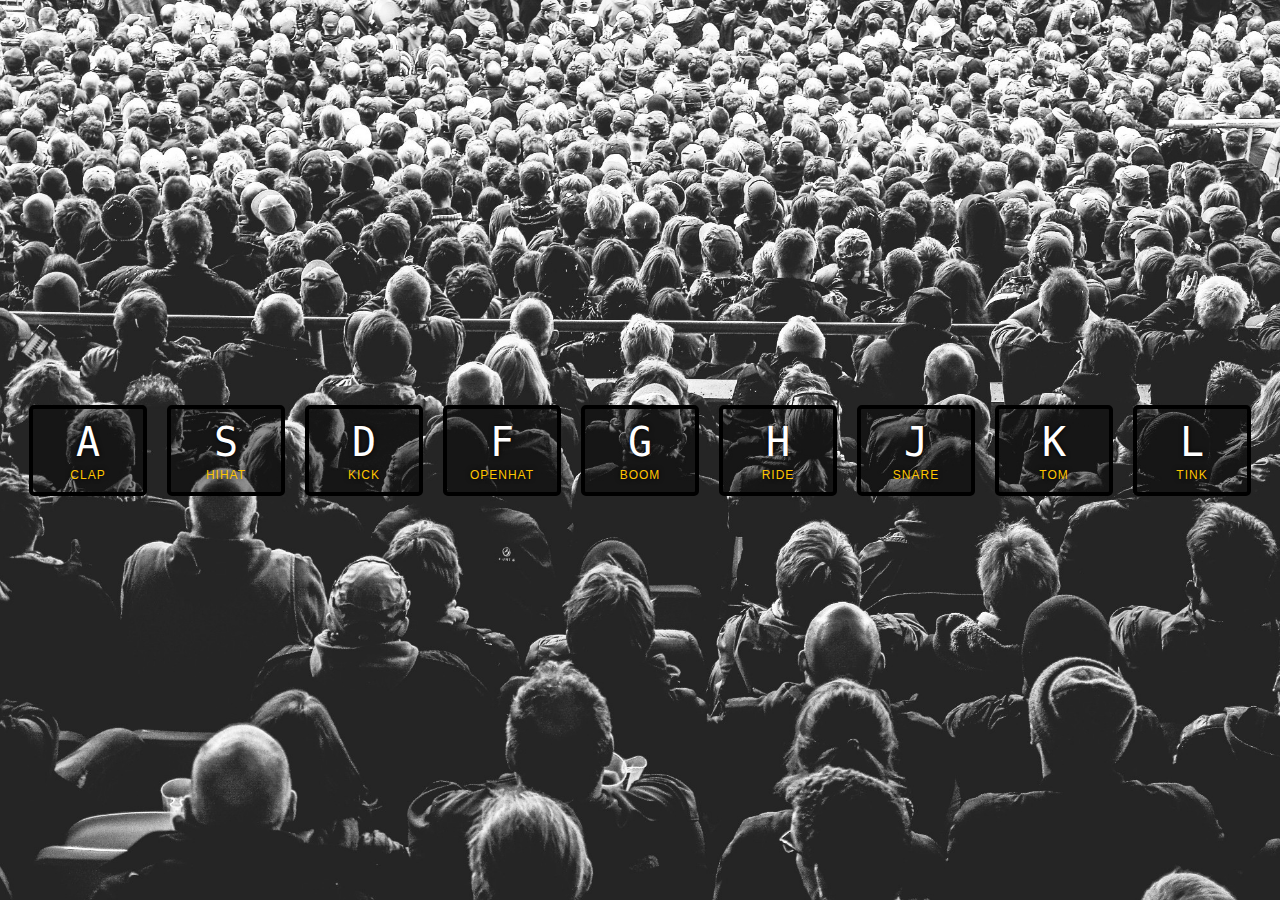
<file: 1. Beat Maker/index.html>
<!DOCTYPE html>
<html lang="en">
<head>
    <meta charset="UTF-8">
    <meta http-equiv="X-UA-Compatible" content="IE=edge">
    <meta name="viewport" content="width=device-width, initial-scale=1.0">
    <title>Drum Kit</title>
    <link rel="stylesheet" href="style.css">
</head>
<body>

    <div class="keys">
        <div data-key="65" class="key">
            <kbd>A</kbd>
            <span class="sound">clap</span>
        </div>
        <div data-key="83" class="key">
            <kbd>S</kbd>
            <span class="sound">hihat</span>
        </div>
        <div data-key="68" class="key">
            <kbd>D</kbd>
            <span class="sound">kick</span>
        </div>
        <div data-key="70" class="key">
            <kbd>F</kbd>
            <span class="sound">openhat</span>
        </div>
        <div data-key="71" class="key">
            <kbd>G</kbd>
            <span class="sound">boom</span>
        </div>
        <div data-key="72" class="key">
            <kbd>H</kbd>
            <span class="sound">ride</span>
        </div>
        <div data-key="74" class="key">
            <kbd>J</kbd>
            <span class="sound">snare</span>
        </div>
        <div data-key="75" class="key">
            <kbd>K</kbd>
            <span class="sound">tom</span>
        </div>
        <div data-key="76" class="key">
            <kbd>L</kbd>
            <span class="sound">tink</span>
        </div>
    </div>


    
    <audio data-key="65" src="./sounds/clap.wav"></audio>
    <audio data-key="83" src="./sounds/hihat.wav"></audio>
    <audio data-key="68" src="./sounds/kick.wav"></audio>
    <audio data-key="70" src="./sounds/openhat.wav"></audio>
    <audio data-key="71" src="./sounds/boom.wav"></audio>
    <audio data-key="72" src="./sounds/ride.wav"></audio>
    <audio data-key="74" src="./sounds/snare.wav"></audio>
    <audio data-key="75" src="./sounds/tom.wav"></audio>
    <audio data-key="76" src="./sounds/tink.wav"></audio>



    <script src="main.js"></script>
</body>
</html>
</file>
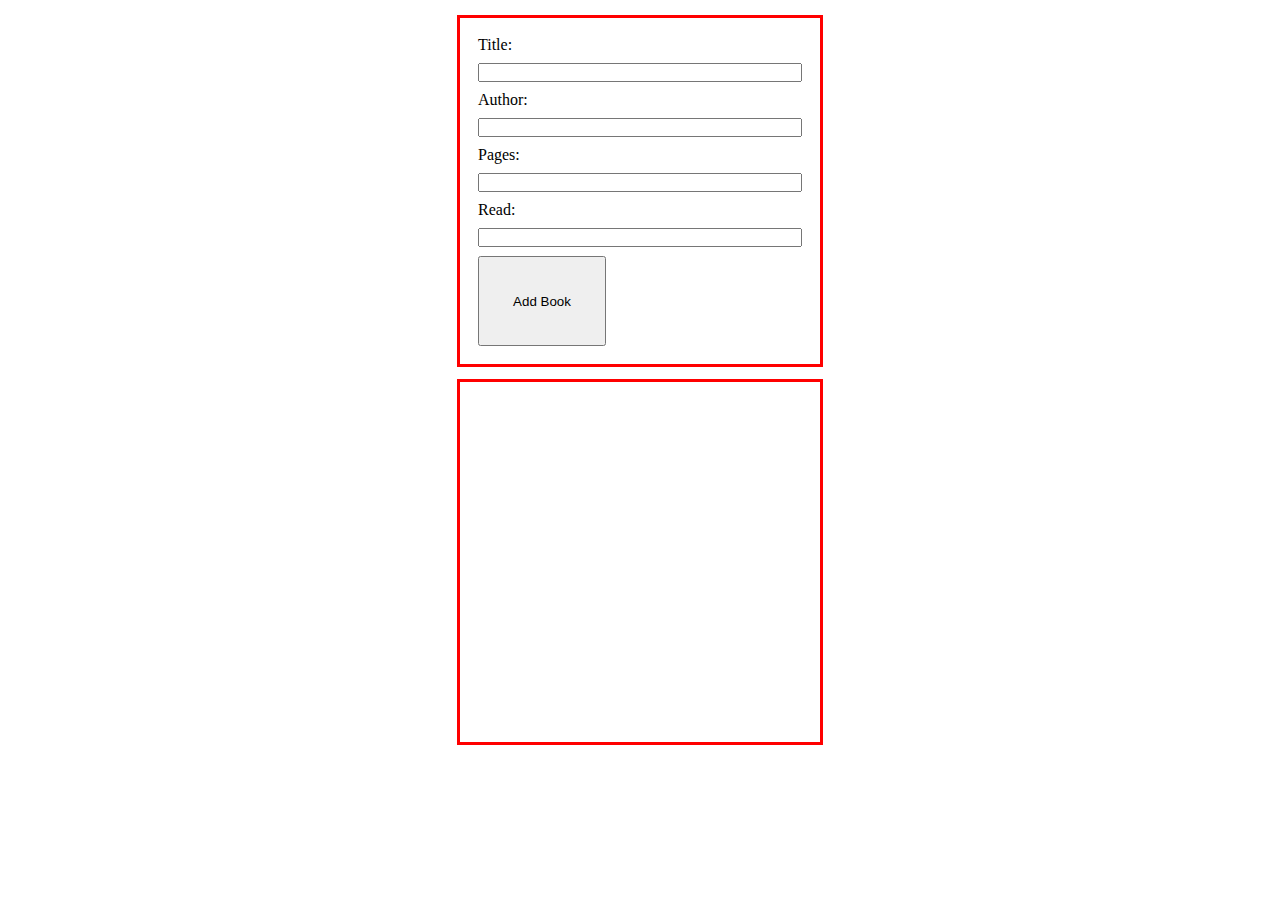
<file: Book App/index.html>
<!DOCTYPE html>
<html lang="en">
<head>
    <meta charset="UTF-8">
    <meta http-equiv="X-UA-Compatible" content="IE=edge">
    <meta name="viewport" content="width=device-width, initial-scale=1.0">
    <link rel="stylesheet" href="style.css">
    <title>Document</title>
</head>
<body>
    <div class="container">
        <label for="">Title: </label>
        <input class="title" type="text">
        <label for="">Author: </label>
        <input class="author" type="text">
        <label for="">Pages: </label>
        <input class="pages" type="text">
        <label for="">Read: </label>
        <input class="read" type="text"> 
        <button class="button">Add Book</button>
    </div>
    <div class="addedBooks">

    </div>

    <script src="main.js"></script>
</body>
</html>
</file>
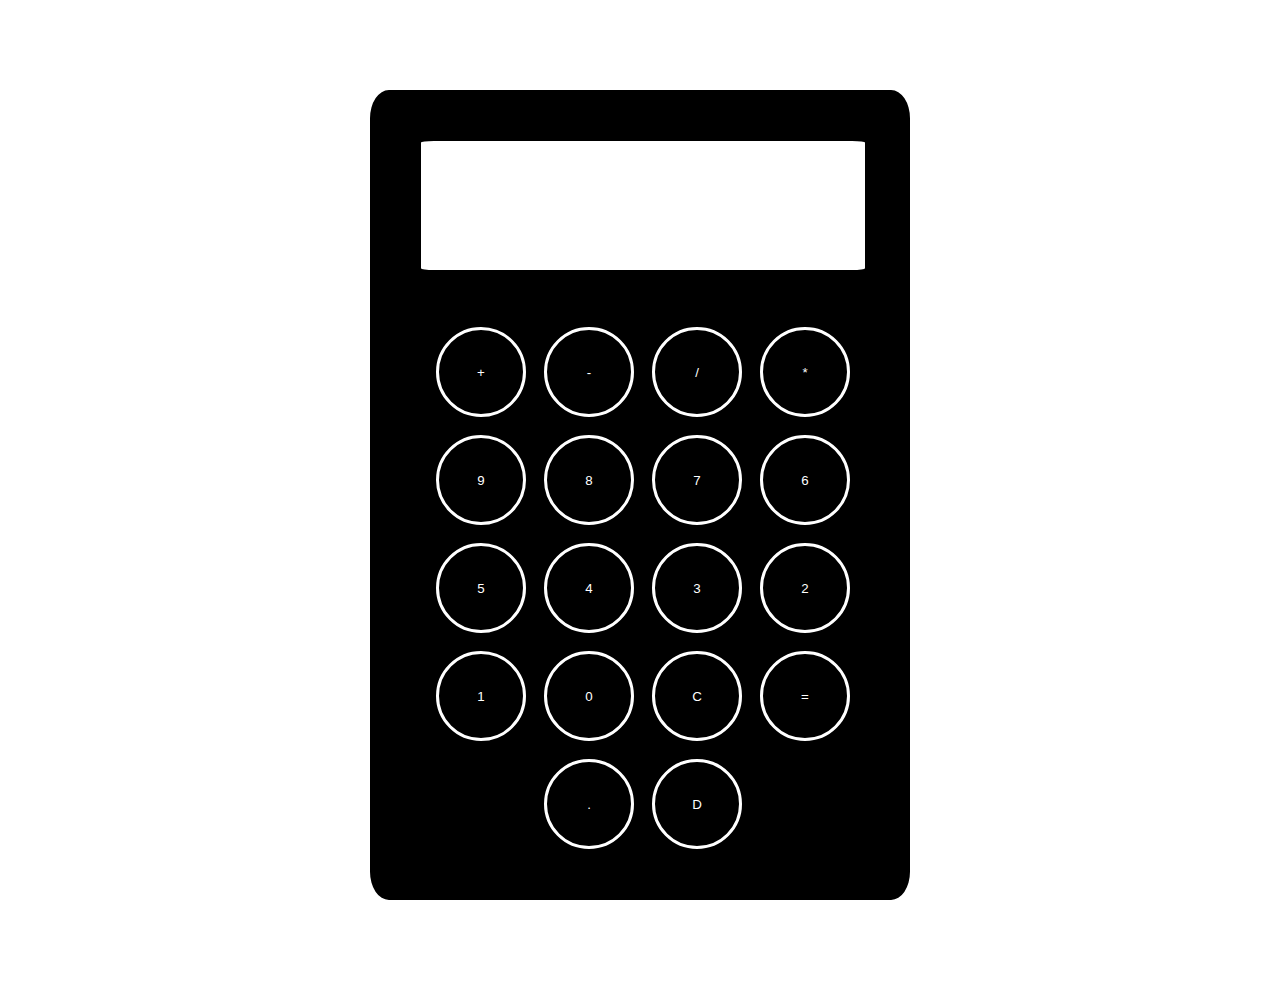
<file: Calculator/index.html>
<!DOCTYPE html>
<html lang="en">
<head>
    <meta charset="UTF-8">
    <meta http-equiv="X-UA-Compatible" content="IE=edge">
    <meta name="viewport" content="width=device-width, initial-scale=1.0">
    <title>Calculator</title>
    <link rel="stylesheet" href="style.css">
</head>
<body>

<div class="container">
    <div class="calculatingScreen"></div>
    <div class="buttonsContainer">
        <button class="button plus">+</button>
        <button class="button minus">-</button>
        <button class="button divide">/</button>
        <button class="button multiply">*</button>
        <button class="button nine">9</button>
        <button class="button eight">8</button>
        <button class="button seven">7</button>
        <button class="button six">6</button>
        <button class="button five">5</button>
        <button class="button four">4</button>
        <button class="button three">3</button>
        <button class="button two">2</button>
        <button class="button one">1</button>
        <button class="button zero">0</button>
        <button class="button clear">C</button>
        <button class="button equals">=</button>
        <button class="button decimal">.</button>
        <button class="button delete">D</button>

    </div>
</div>
    
    <script src="main.js"></script>
</body>
</html>
</file>
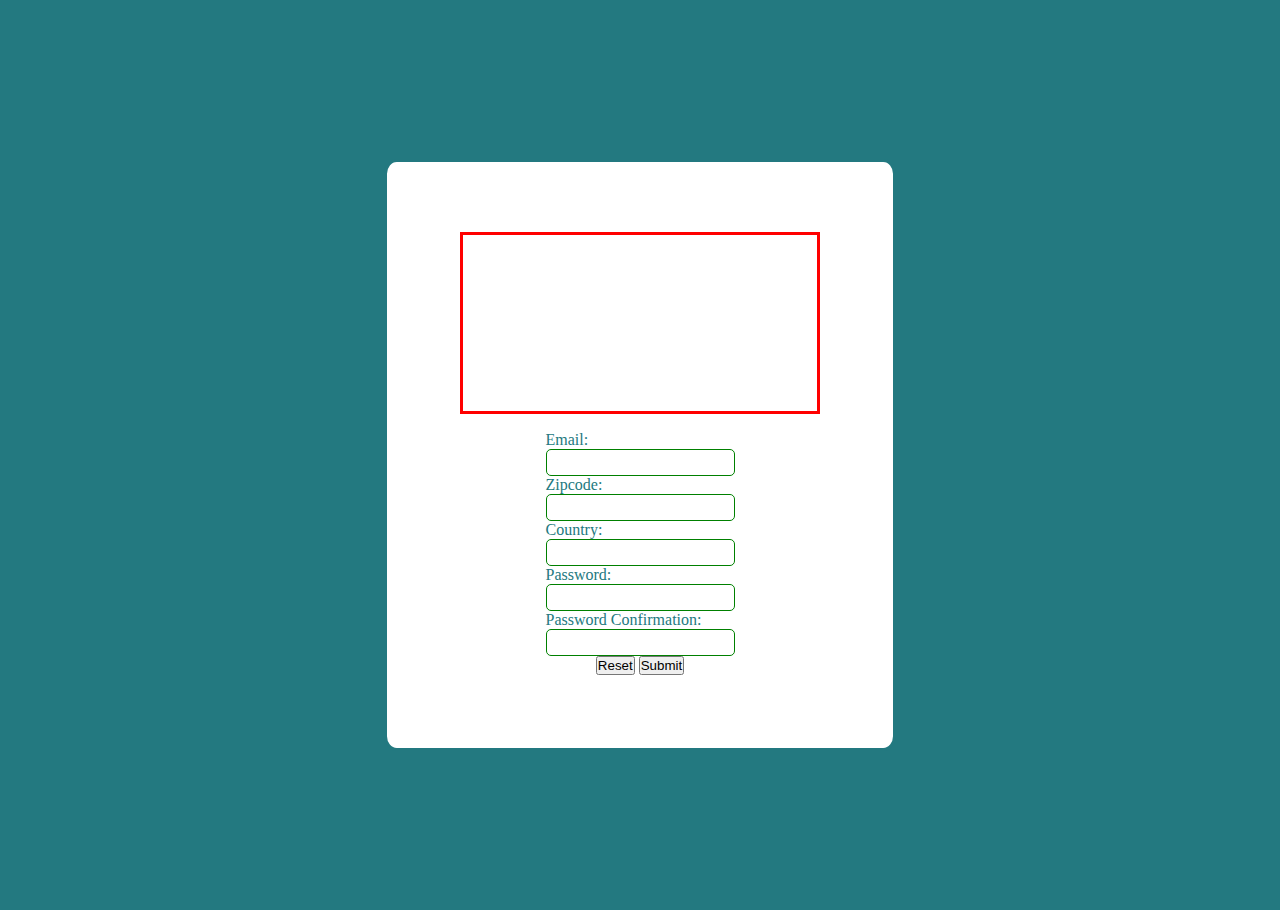
<file: Form Practice/index.html>
<!DOCTYPE html>
<html lang="en">
<head>
    <meta charset="UTF-8">
    <meta http-equiv="X-UA-Compatible" content="IE=edge">
    <meta name="viewport" content="width=device-width, initial-scale=1.0">
    <title>Form Practice</title>
    <link rel="stylesheet" href="style.css">
</head>
<body>
    <container>
    <form action="/" method="post">
        <div id="error"></div>
        <section>
                <label for="email">Email:</label>
                <input type="email" id="email" name="email" > 
        </section>
        <section>
                <label for="zipcode">Zipcode:</label>
                <input type="text" id="zipcode" name="zipcode" >
        </section>
        <section>
            <label for="country">Country:</label>
            <input type="text" id="country" name="country" >
        </section>
        <section>
            <label for="password">Password:</label>
            <input type="password" id="password" name="password" >
        </section>
        <section>
            <label for="password-confirm">Password Confirmation:</label>
            <input type="password" id="password-confirm" name="password-confirm" >
        </section>
        <div>
            <button type="reset">Reset</button>
            <button type="submit" id="submit">Submit</button>
        </div>

    </container>
       

   </form>

    <script src="main.js"></script>
</body>
</html>
</file>
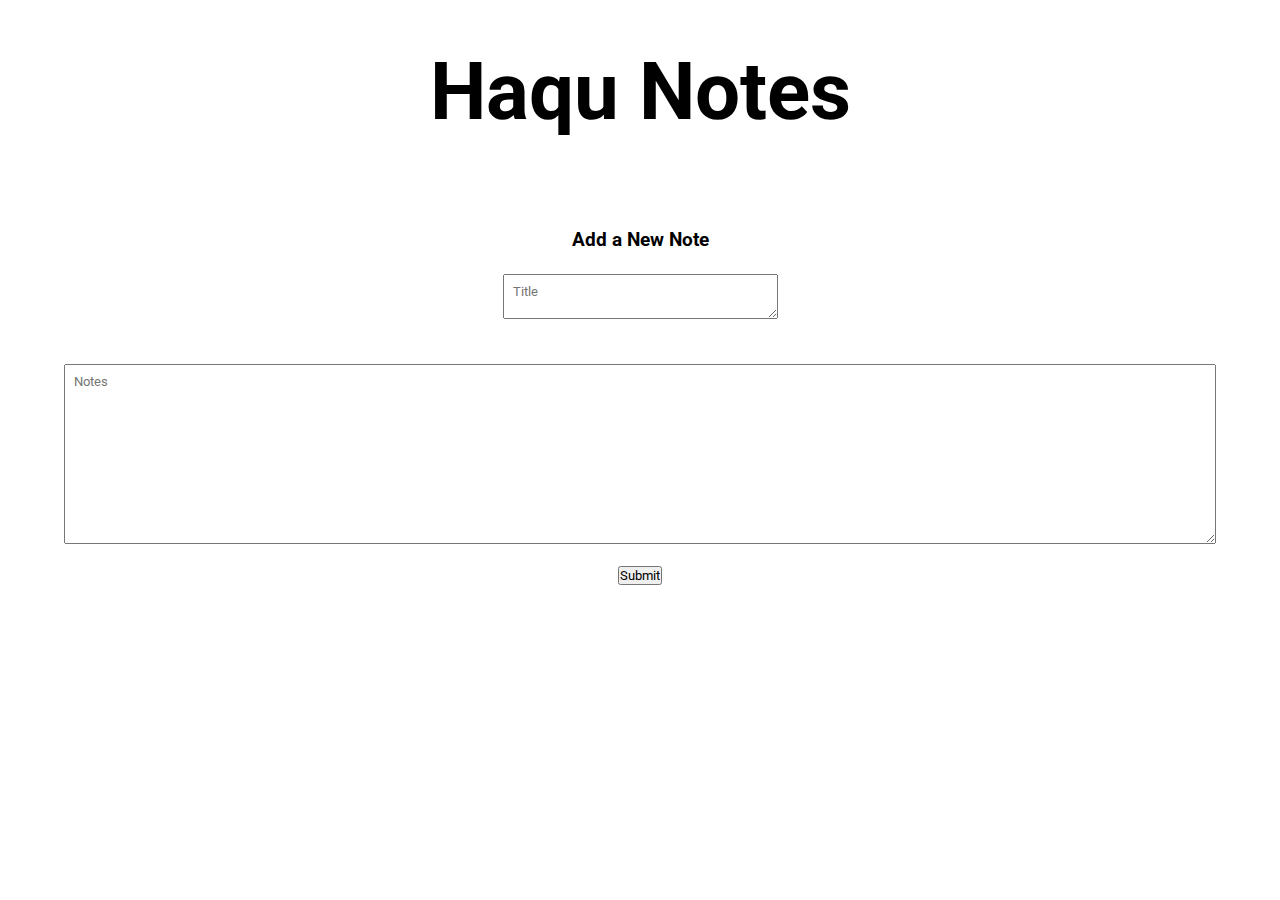
<file: Note Taker/index.html>
<!DOCTYPE html>
<html lang="en">
<head>
    <meta charset="UTF-8">
    <meta http-equiv="X-UA-Compatible" content="IE=edge">
    <meta name="viewport" content="width=device-width, initial-scale=1.0">
    <title>Note Taker</title>
    <link rel="stylesheet" href="style.css">
    <style>@import url('https://fonts.googleapis.com/css2?family=Roboto:ital,wght@1,100&display=swap');</style>
</head>
<body>
   
    <h1 class="title"> Haqu Notes </h1>
    <div class="container">
        
        
        <h3 class="addNewNote">Add a New Note</h3>
        <textarea name="" class="inputTitle" cols="30" rows="1" placeholder="Title"></textarea>
        <textarea name="" class="inputNotes" cols="30" rows="10" placeholder="Notes"></textarea>
        <button class="button">Submit</button>
        

    </div>

    <div class="notes">

        


    </div>

<script src="main.js" ></script>
</body>
</html>
</file>
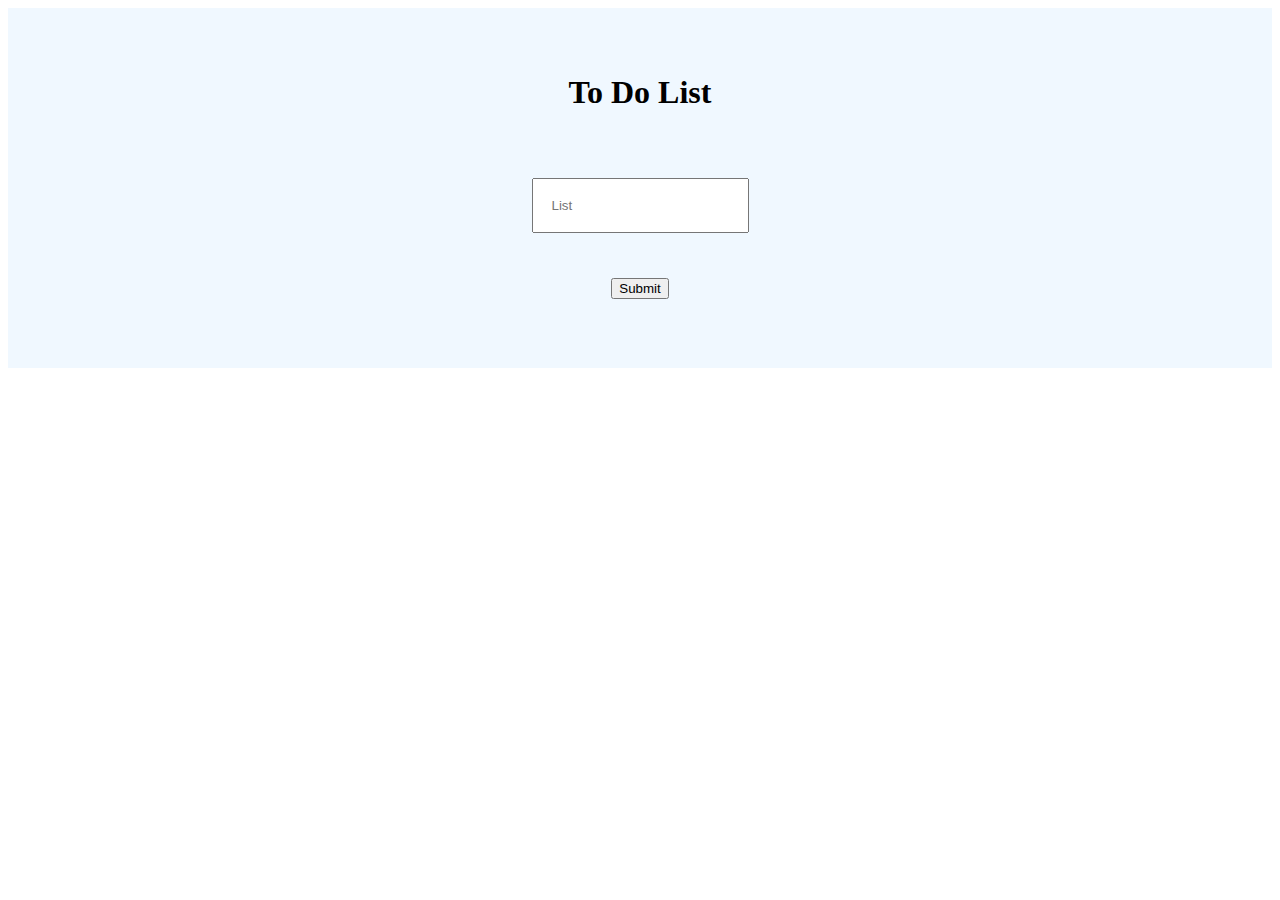
<file: To do list/index.html>
<!DOCTYPE html>
<html lang="en">
<head>
    <meta charset="UTF-8">
    <meta http-equiv="X-UA-Compatible" content="IE=edge">
    <meta name="viewport" content="width=device-width, initial-scale=1.0">
    <title>Document</title>
    <link rel="stylesheet" href="styling.css">
</head>
<body>
    <div class="container">
        <h1 class="title">To Do List</h1>
        <input class="input" type="text" placeholder="List">
        <button class="submit" >Submit</button>
        
    </div>

    <div class="listContaine"r>
        <ul class="printedList">

        </ul>
    </div>

    <script src="main.js"></script>
</body>
</html>
</file>
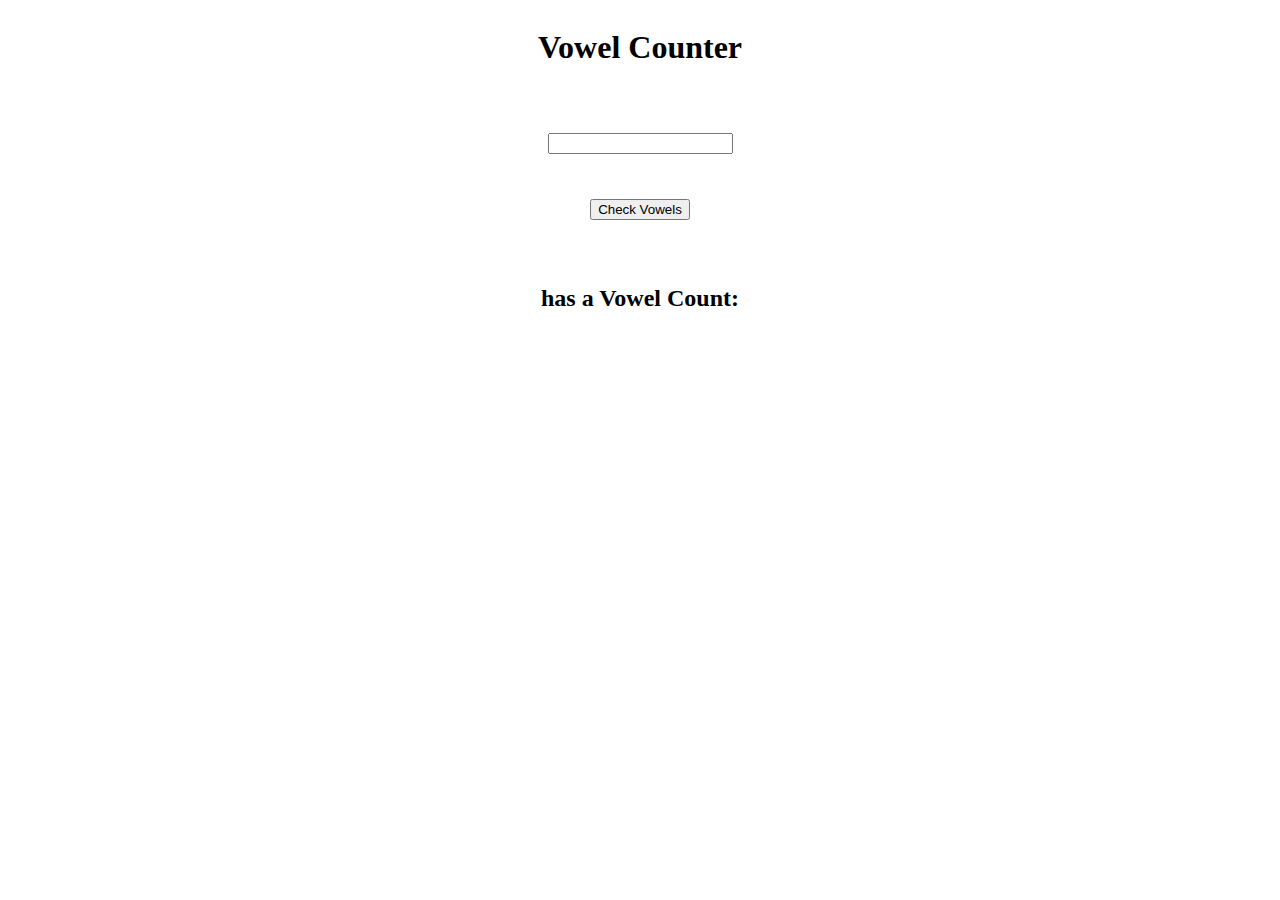
<file: Vowel Counter/index.html>
<!DOCTYPE html>
<html lang="en">
<head>
    <meta charset="UTF-8">
    <meta http-equiv="X-UA-Compatible" content="IE=edge">
    <meta name="viewport" content="width=device-width, initial-scale=1.0">
    <title>Vowel Counter</title>
    <link rel="stylesheet" href="style.css">
</head>
<body>
    <div class="container">
        <h1>Vowel Counter</h1>
        <input class="text" type="text" >
        <button class="button">Check Vowels</button>
        <h2> <span class="userInput"></span> has a Vowel Count: <span class="vowelAmount"></span></h2>
    </div>

    <script src="main.js"></script>
</body>
</html>
</file>
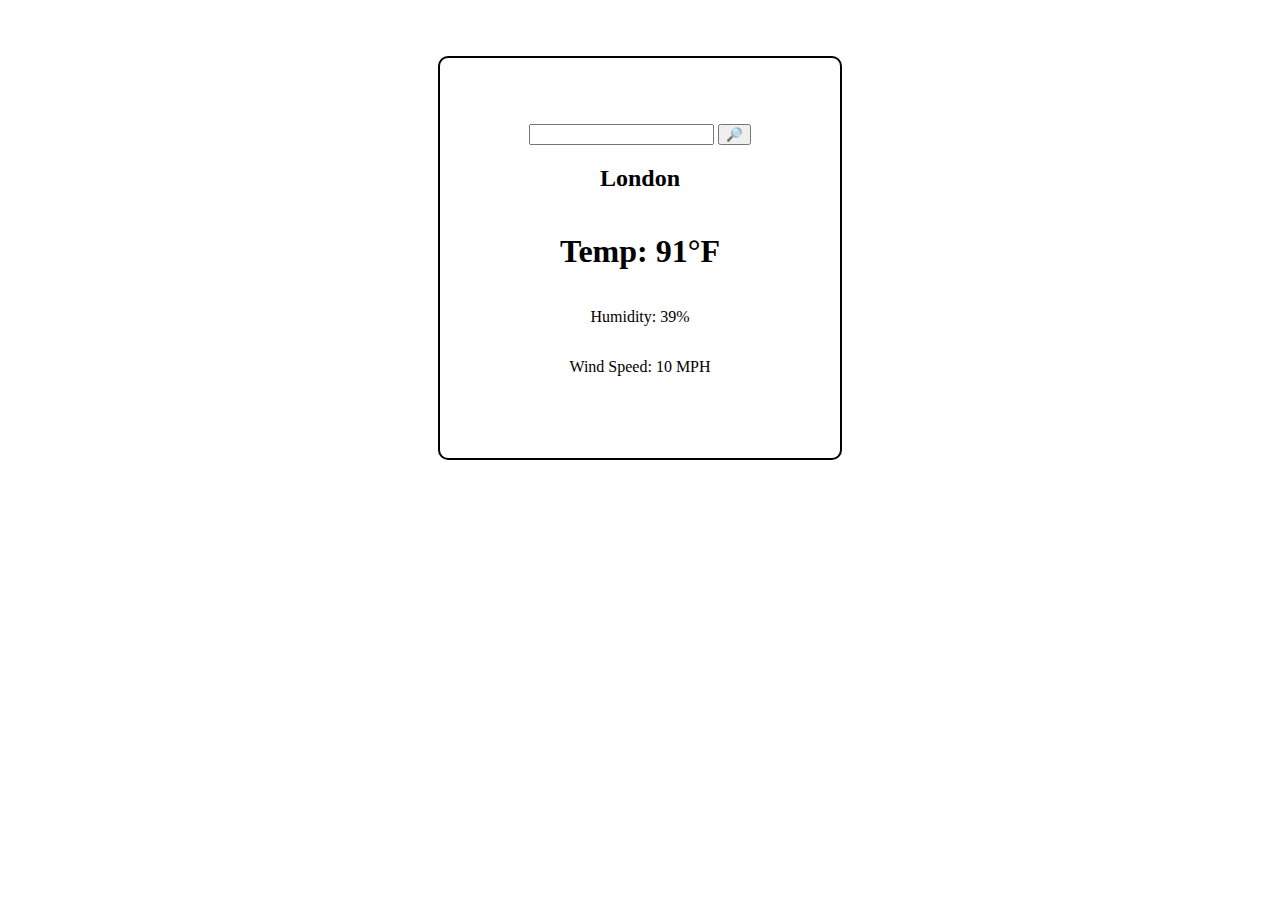
<file: Weather/index.html>
<!DOCTYPE html>
<html lang="en">
<head>
    <meta charset="UTF-8">
    <meta http-equiv="X-UA-Compatible" content="IE=edge">
    <meta name="viewport" content="width=device-width, initial-scale=1.0">
    <title>Weather App</title>
    <link rel="stylesheet" href="style.css">
</head>
<body>
    <section class="section"> 
        <div class="search" >
            <input type="text" class="search-bar">
            <button class="search-button">🔎</button>
        </div>
        <h2 class="city-name">London</h2>
        <h1 class="temp">Temp: 91°F</h1>
        <p class="humidity">Humidity: 39%</p>
        <p class="wind-speed">Wind Speed: 10 MPH</p>
    </section>

    <script src="main.js"></script>
</body>
</html>
</file>
<file: 1. Beat Maker/style.css>
html {
  font-size: 10px;
  background: url("./background.jpeg") bottom center;
  background-size: cover;
}

body,
html {
  margin: 0;
  padding: 0;
  font-family: sans-serif;
}

.keys {
  display: flex;
  flex: 1;
  min-height: 100vh;
  align-items: center;
  justify-content: center;
}

.key {
  border: 0.4rem solid black;
  border-radius: 0.5rem;
  margin: 1rem;
  font-size: 1.5rem;
  padding: 1rem 0.5rem;
  transition: all 1.07s ease;
  width: 10rem;
  text-align: center;
  color: white;
  background: rgba(0, 0, 0, 0.4);
  text-shadow: 0 0 0.5rem black;
}

.playing {
  transform: scale(1.1);
  border-color: #ffc600;
  box-shadow: 0 0 1rem #ffc600;
}

kbd {
  display: block;
  font-size: 4rem;
}

.sound {
  font-size: 1.2rem;
  text-transform: uppercase;
  letter-spacing: 0.1rem;
  color: #ffc600;
}
</file>
<file: Book App/style.css>
* {
  box-sizing: border-box;
  margin: 0;
  padding: 0;
}
body {
  display: flex;
  flex-direction: column;
  align-items: center;
  justify-content: center;
}

.container {
  outline: solid red;
  display: flex;
  flex-direction: column;
  margin: 2vh;
  padding: 2vh;
  width: 40vh;
  gap: 1vh;
}

.button {
  height: 10vh;
  width: 10vw;
}

.addedBooks {
  outline: solid red;
  height: 40vh;
  width: 40vh;
}
</file>
<file: Calculator/style.css>
* {
  box-sizing: border-box;
  margin: 0;
  padding: 0;
}

body {
  display: flex;
  justify-content: center;
}
.container {
  display: flex;
  flex-direction: column;
  margin: 10vh;
  height: 90vh;
  width: 60vh;

  border: solid black;
  border-radius: 3.5%;
  background: rgb(0, 0, 0);
}

.calculatingScreen {
  display: flex;
  justify-content: end;
  align-items: center;
  margin: 5vh;
  padding: 1vh;
  height: 15vh;
  width: 50vh;

  border: solid black;
  border-radius: 3.5%;
  background: white;
  font-size: 7.5vh;
}

.buttonsContainer {
  display: flex;
  flex-wrap: wrap;
  justify-content: center;
  align-items: center;
  margin: 0 5vh 5vh 5vh;
  height: 50vh;
  width: 50vh;

  border-radius: 1%;
}

button {
  margin: 1vh;
  height: 10vh;
  width: 10vh;

  cursor: pointer;
  background: black;
  color: white;
  border: solid white;
  border-radius: 100%;
}

button:hover {
  height: 10.5vh;
  width: 10.5vh;

  background: white;
  color: black;
}
</file>
<file: Form Practice/style.css>
* {
  box-sizing: border-box;
  margin: 0;
  padding: 0;
}

container {
  /* outline: solid red; */
  height: 910px;
  display: flex;
  flex-direction: column;
  justify-content: center;
  align-items: center;
  background-color: rgb(35, 121, 128);
}

form {
  /* outline: solid red; */
  border: solid rgb(35, 121, 128);
  border-radius: 2.5%;
  display: flex;
  flex-direction: column;
  justify-content: center;
  align-items: center;
  height: 65%;
  width: 40%;
  background-color: white;
}

#error {
  outline: solid red;
  height: 30%;
  width: 70%;
  margin-bottom: 20px;
}

input {
  display: flex;
  border: solid #000 1px;
  padding: 5px;
  border-radius: 5px;
}

input:valid {
  border-color: green;
}

input:invalid {
  border-color: red;
}

label {
  color: rgb(35, 121, 128);
}
</file>
<file: Note Taker/style.css>
* {
  box-sizing: border-box;
  margin: 0;
  padding: 0;
  font-family: "Roboto", sans-serif;
}

.container {
  display: flex;
  flex-direction: column;
  justify-content: center;
  align-items: center;
}

.title {
  font-size: 5em;
  font-weight: bolder;
  display: flex;
  justify-content: center;
  padding: 5vh;
  margin-bottom: 5vh;
  color: ;
}

.inputTitle {
  height: 5vh;
  padding: 1vh;
  margin: 2.5vh;
}

.inputNotes {
  height: 20vh;
  width: 90%;
  padding: 1vh;
  margin: 2.5vh;
}

.notes {
}

.newDiv {
  border: solid rgb(122, 156, 152);
  background: rgb(188, 226, 222);
  padding: 1vh;
  margin: 5vh;
  height: auto;
}

.viewNotes {
  border: solid rgb(122, 156, 152);
  background: rgb(188, 226, 222);
  padding: 1vh;
  margin: 7.5vh;
  height: 40vh;
}
</file>
<file: To do list/styling.css>
* {
  box-sizing: border-box;
}

body {
}

.container {
  display: flex;
  flex-direction: column;
  align-items: center;
  padding: 5vh;
  background: aliceblue;
  height: 40vh;
}

.title {
}

.input {
  margin: 5vh;
  padding: 2vh;
}

.button {
  padding: 5vh;
}

.classContainer {
  background: lightblue;
  padding: 5vh;
}
</file>
<file: Vowel Counter/style.css>
.container {
  display: flex;
  flex-direction: column;
  justify-content: center;
  align-items: center;
  gap: 5vh;
}
</file>
<file: Weather/style.css>
body {
  display: flex;
  align-items: center;
  justify-content: center;
  height: 500px;
}

.section {
  display: flex;
  flex-direction: column;
  justify-content: center;
  align-items: center;
  height: 400px;
  width: 400px;
  border: solid black 2px;
  border-radius: 2.5%;
}
</file>
